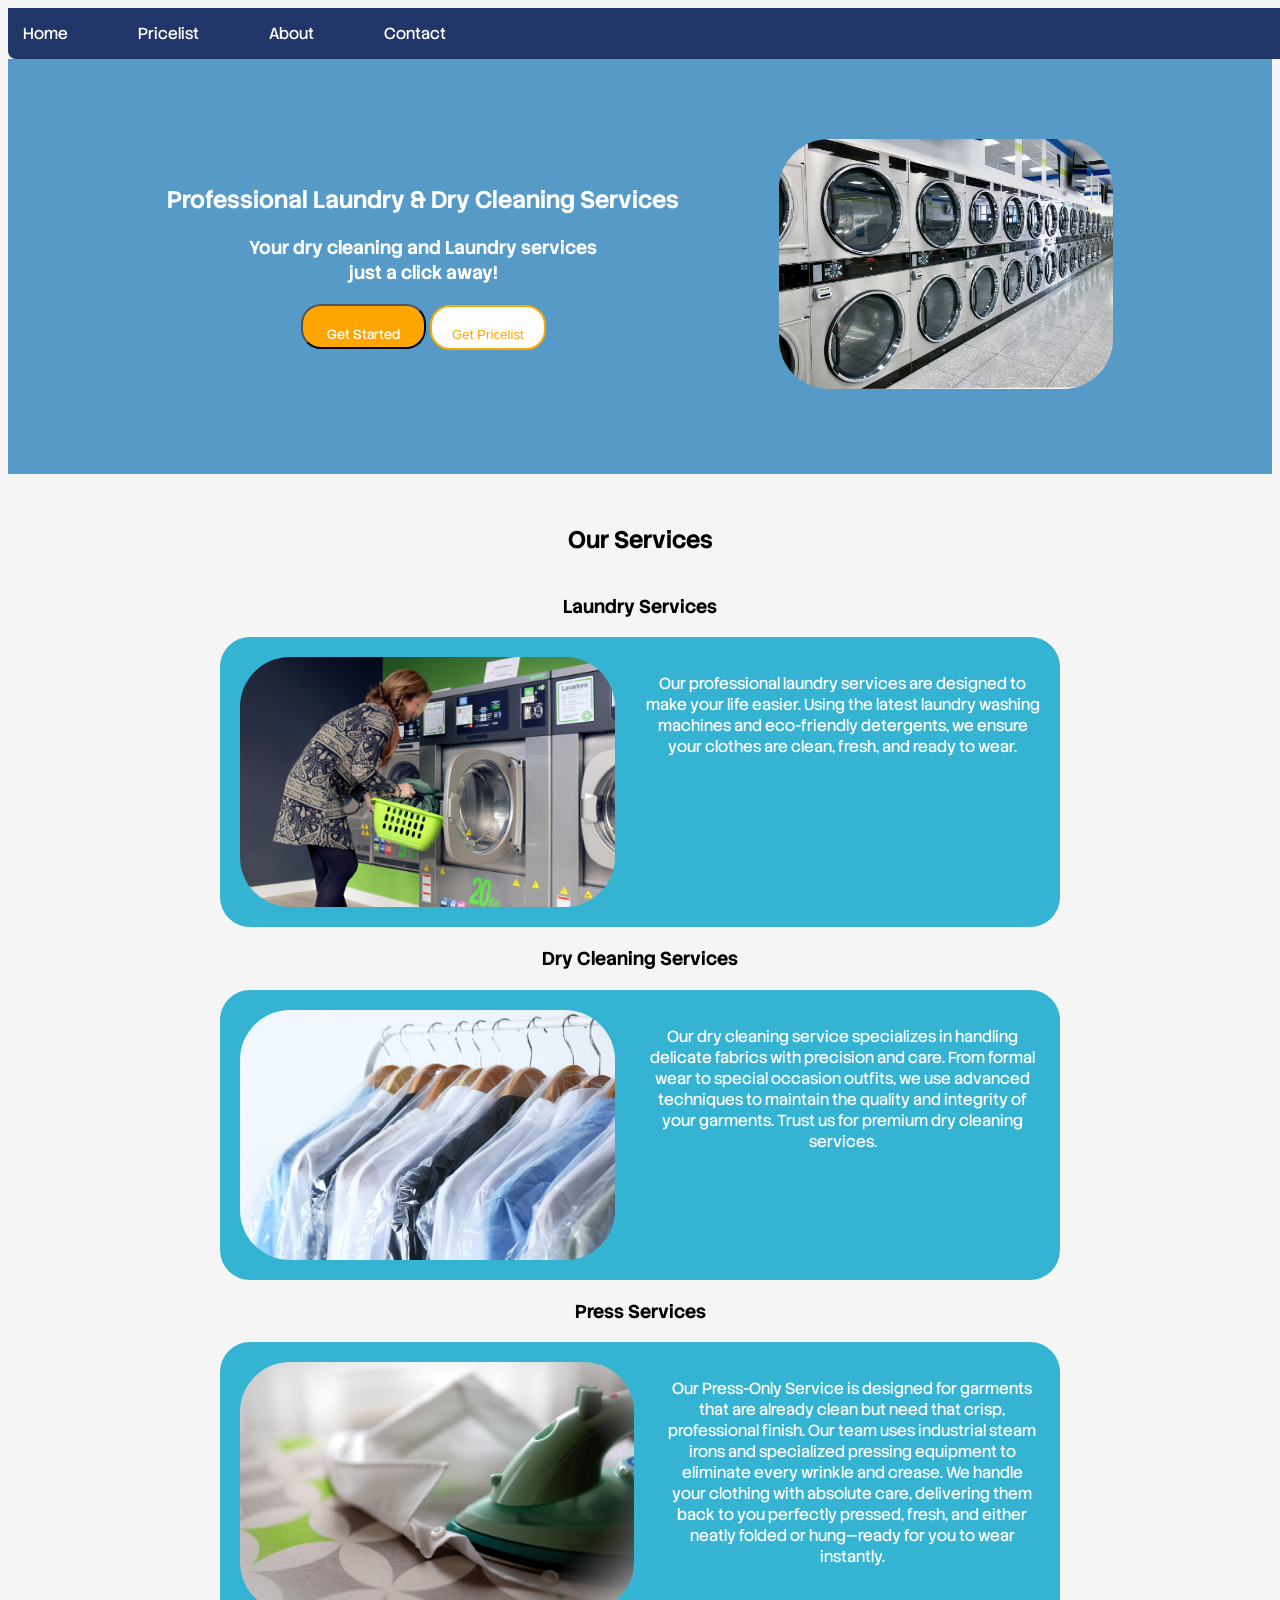
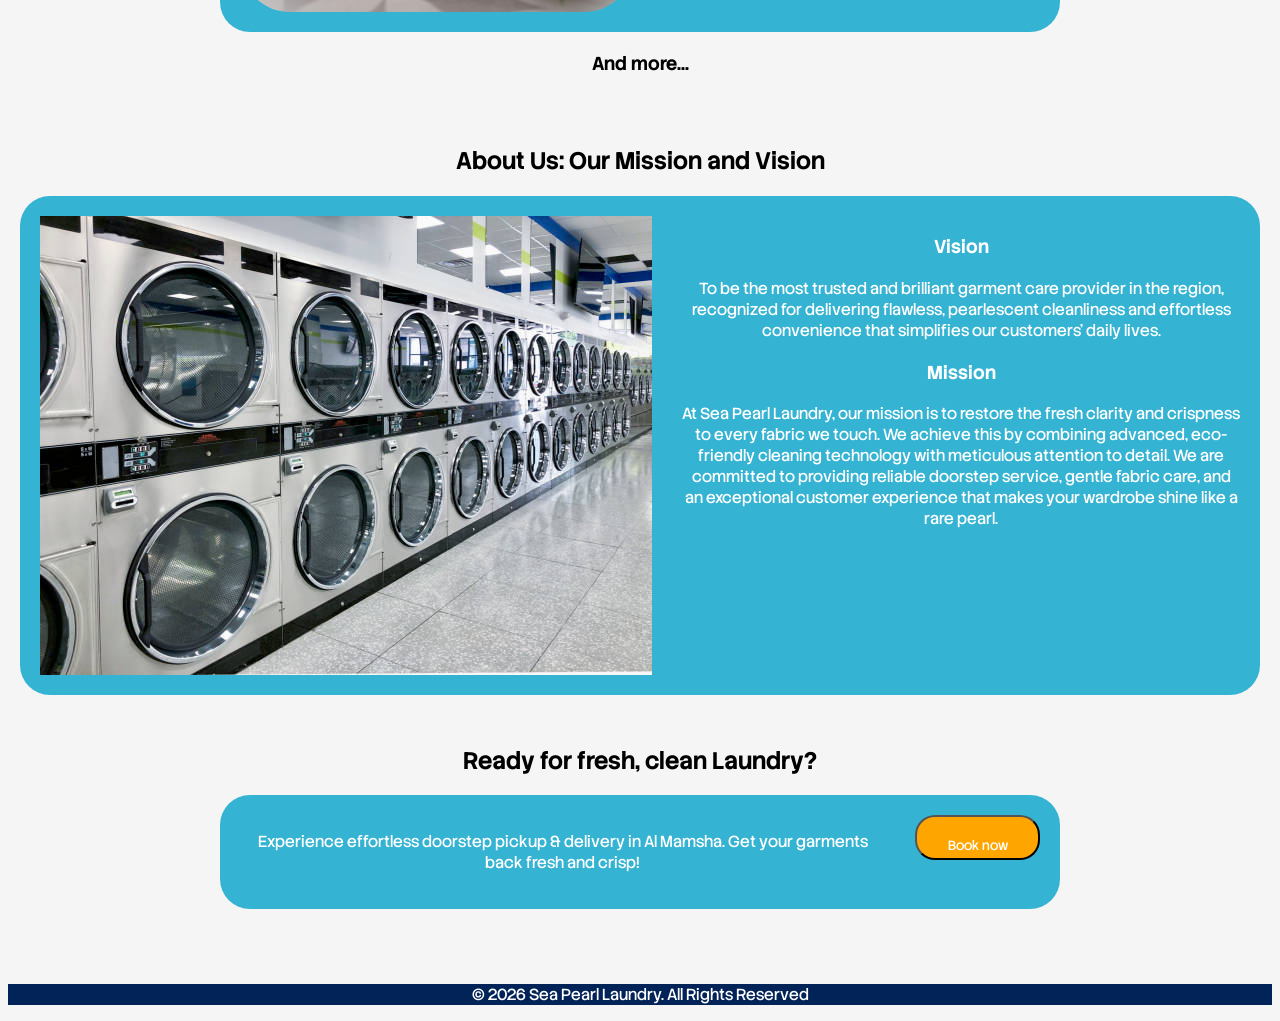
<file: index.html>
<!DOCTYPE html>
<html lang="en">
<head>
    <meta charset="UTF-8">
    <meta name="viewport" content="width=device-width, initial-scale=1.0">
    <title>Sea pearl laundry - Expert Laundry Services</title>
    <link rel="preconnect" href="https://fonts.googleapis.com">
    <link rel="preconnect" href="https://fonts.gstatic.com" crossorigin>
    <link href="https://fonts.googleapis.com/css2?family=Gelasio:ital,wght@0,400..700;1,400..700&family=Poppins:wght@600&family=Stack+Sans+Headline:wght@200..700&display=swap" rel="stylesheet">
    <link rel="stylesheet" href="style.css">
</head>
<body>
    <header>
        <nav>
            <ul class="header-links">
                <li><a href="index.html">Home</a></li>
                <li><a href="demo.html">Pricelist</a></li>
                <li><a href="demo.html">About</a></li>
                <li><a href="demo.html">Contact</a></li>
            </ul>
        </nav>
    </header>
    <main>
        <center>
            <section class="hero">
                <div>
                    <h1><b>Professional Laundry & Dry Cleaning Services</b></h1>
                    <h3>Your dry cleaning and Laundry services <br> just a click away!</p>
                    <a href="https://api.whatsapp.com/send?phone=971528202207&text=Hi%2C%20I%20came%20across%20your%20ad%20on%20Google%20and%20I%27m%20interested%20in%20your%20wash%20fold%20services." TARGET="_blank"><button class="main-button">Get Started</button></a>
                    <a href="demo.html"><button class="inverted-button">Get Pricelist</button></a>
                </div>
                <div>
                    <img src="images/laundry.jpg" alt="Laundry Image" class="laundry-img">
                </div>
            </section>
            <section>
                <h1 style="margin-top: 50px;" class="h1">Our Services</h1>
                <div class="our-services">
                    <h3><b>Laundry Services</b></h3>
                    <div class="our-services-content">
                        <img src="images/laundry-services.jpg" class="laundry-img">
                        <p>Our professional laundry services are designed to make your life easier. Using the latest laundry washing machines and eco-friendly detergents, we ensure your clothes are clean, fresh, and ready to wear.</p>
                    </div>
                    <h3><b>Dry Cleaning Services</b></h3>
                    <div class="our-services-content">
                        <img src="images/dry-cleaning-services.jpg" class="laundry-img">
                        <p>Our dry cleaning service specializes in handling delicate fabrics with precision and care. From formal wear to special occasion outfits, we use advanced techniques to maintain the quality and integrity of your garments. Trust us for premium dry cleaning services.</p>
                    </div>
                    <h3><b>Press Services</b></h3>
                    <div class="our-services-content">
                        <img src="images/press-services.jpg" class="laundry-img">
                        <p>Our Press-Only Service is designed for garments that are already clean but need that crisp, professional finish. Our team uses industrial steam irons and specialized pressing equipment to eliminate every wrinkle and crease. We handle your clothing with absolute care, delivering them back to you perfectly pressed, fresh, and either neatly folded or hung—ready for you to wear instantly.</p>
                    </div>
                    <h3><b>And more...</more></b></h3>
                </div>
            </section>
            <section>
                <h1 style="margin-top: 50px;" class="h1">About Us: Our Mission and Vision</h1>
                <div class="about">
                    <img src="images/laundry.jpg">
                    <div>
                        <h3>Vision</h3>
                        <p>To be the most trusted and brilliant garment care provider in the region, recognized for delivering flawless, pearlescent cleanliness and effortless convenience that simplifies our customers' daily lives.</p>
                        <h3>Mission</h3>
                        <p>At Sea Pearl Laundry, our mission is to restore the fresh clarity and crispness to every fabric we touch. We achieve this by combining advanced, eco-friendly cleaning technology with meticulous attention to detail. We are committed to providing reliable doorstep service, gentle fabric care, and an exceptional customer experience that makes your wardrobe shine like a rare pearl.</p>
                    </div>
                </div>
            </section>
            <section>
                <h1 style="margin-top: 50px;" class="h1">Ready for fresh, clean Laundry?</h1>
                <section class="our-services-content">
                    <div>
                        <p>Experience effortless doorstep pickup & delivery in Al Mamsha. Get your garments back fresh and crisp!</p>
                    </div>
                    <div>
                        <a href="https://api.whatsapp.com/send?phone=971528202207&text=Hi%2C%20I%20came%20across%20your%20ad%20on%20Google%20and%20I%27m%20interested%20in%20your%20wash%20fold%20services." TARGET="_blank"><button class="main-button">Book now</button></a>
                    </div>
                </section>
            </section>
        </center>
    </main>
    <footer>
        <center>
            <p>© 2026 Sea Pearl Laundry. All Rights Reserved</p>
        </center>
    </footer>
</body>
</html>
</file>
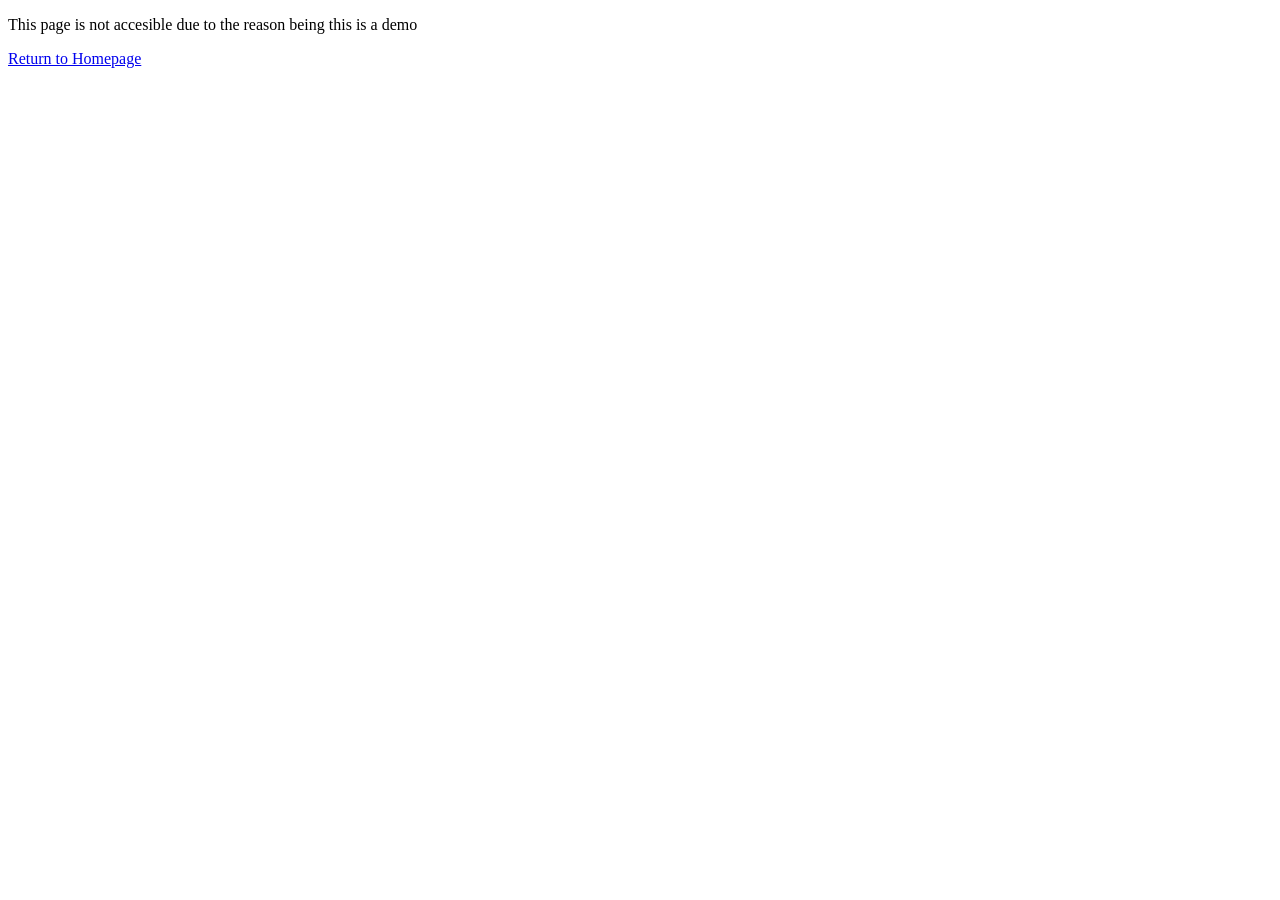
<file: demo.html>
<!DOCTYPE html>
<html lang="en">
<head>
    <meta charset="UTF-8">
    <meta name="viewport" content="width=device-width, initial-scale=1.0">
    <title>Sea Pearl Laundry - Not Available</title>
</head>
<body>
    <P>This page is not accesible due to the reason being this is a demo</P>
    <a href="index.html">Return to Homepage</a>
</body>
</html>
</file>
<file: style.css>
html {
    scroll-behavior: smooth;
}

body {
    background-color: #f5f5f5;
}

header {
    font-family: Space Grotesk;
    height: auto;
    background-color: #213668;
    color: white;
    padding: 15px;
    backdrop-filter: blur();
    border: 3px rgba(white, white, white, 0.1) solid;
    box-shadow: 0 8px 32px rgba(black, black, black, 0.8);
    border-radius: 0 0 8px 8px;
    width: 100%;
    flex-wrap: wrap;
}

nav {
    display: flex;
    justify-content: space-between;
    align-items: center;
}

.h1 {
    font-family: Stack Sans Headline;
    margin-top: 78px;
    color: rgb(0, 0, 0);
    align-items: center;
    justify-content: center;
    text-align: center;
}

.row {
    display: flex;
    flex-direction: row;
}

.header-links {
    display: flex;
    flex-wrap: wrap;
    justify-content: center;
    align-items: center;
    list-style: none;
    gap: 70px;
    padding: 0;
    margin: 0;
    text-decoration: none;
    font-family: Stack Sans Headline;
    color: white;
}

.header-links li a {
    text-decoration: none;
    font-family: Stack Sans Headline;
    color: white;
}

.header-links li a:hover {
    color: #3b82f6; 
    transform: scale(1.1);
    transition: 0.3s;
    cursor: pointer;
}

footer {
    background-color: #022358;
    color: white;
    font-family: Stack Sans Headline;
    align-items: center;
    margin-top: 75px;
}

.footer-content {
    color: white;
    font-family: Stack Sans Headline;
    background-color:#022358;
    display: flex;
    flex-direction: row;
    flex-wrap: wrap;
    justify-content: space-between;
    padding: 20px;
}

.hero {
    color: white;
    font-family: Stack Sans Headline;
    background-color:#569ac7;
    display: flex;
    flex-direction: row;
    flex-wrap: wrap;
    justify-content: center;
    align-items: center;
    gap: 100px;
    padding: 50px;
    height: 35vh;
}

.main-button {
    color: white;
    font-family: Stack Sans Headline;
    background-color: orange;
    width: 125px;
    justify-content: center;
    align-items: center;
    height: 45px;
    padding: 20px;
    border-radius: 20px;
}

.inverted-button {
    color: orange;
    background-color: white;
    border: 2px solid orange;
    height: 45px;
    padding: 20px;
    border-radius: 20px;
}

.laundry-img {
    border-radius: 50px;
    height: 250px;
    width: auto;
}

.our-services {
    display: flex;
    flex-direction: column;
    align-items: center;
    justify-content: center;
    font-family: Stack Sans Headline;
}

.our-services-content {
    width: 800px;
    gap: 30px;
    display: flex;
    flex-direction: row;
    color: white;
    font-family: Stack Sans Headline;
    background-color: rgb(52, 179, 211);
    border-radius: 30px;
    padding: 20px;
}

.about {
    width: 1200px;
    gap: 30px;
    display: flex;
    flex-direction: row;
    color: white;
    font-family: Stack Sans Headline;
    background-color: rgb(52, 179, 211);
    border-radius: 30px;
    padding: 20px;
}
</file>
